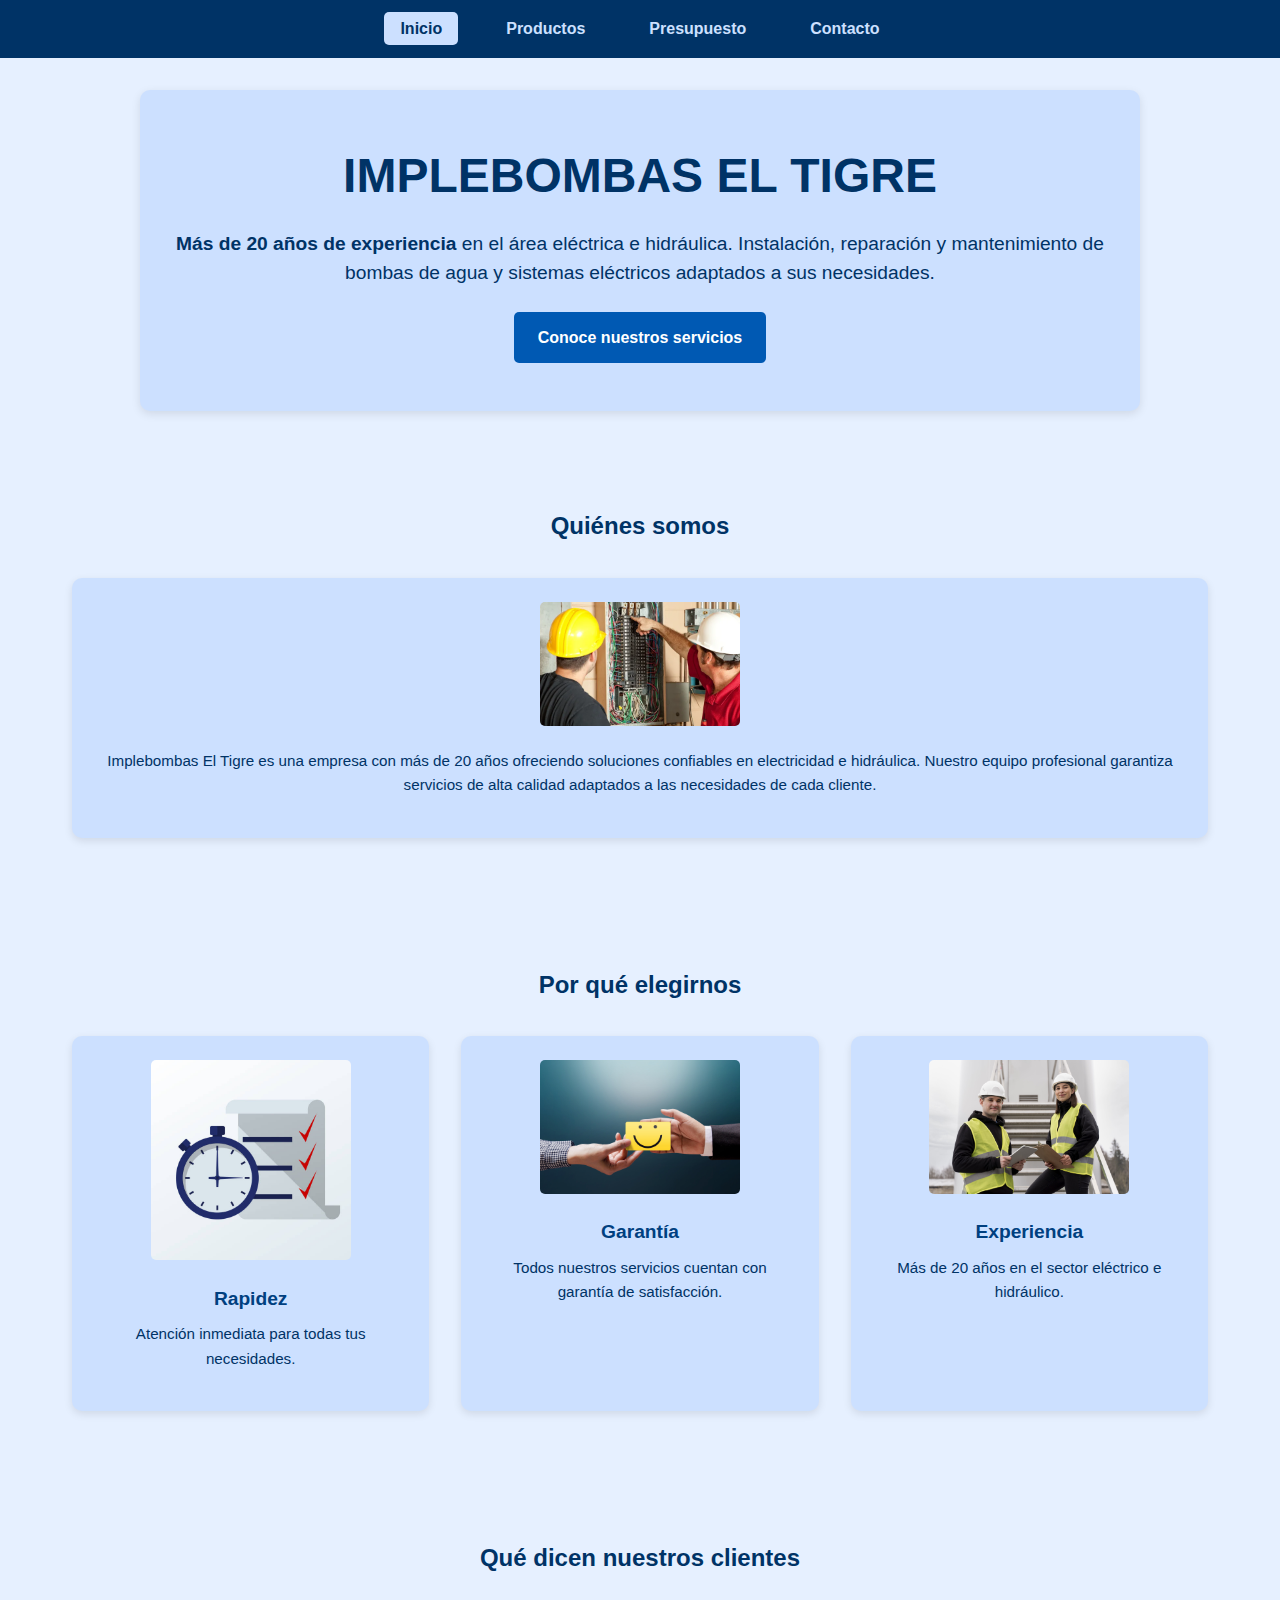
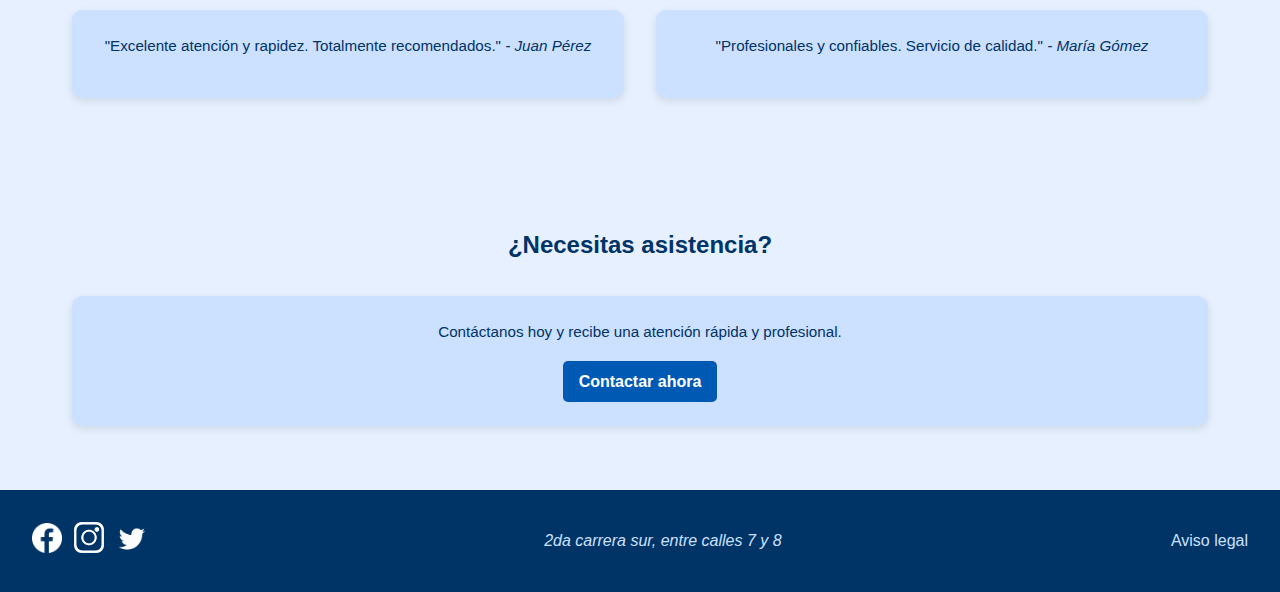
<file: index.html>
<!DOCTYPE html>
<html lang="es">
<head>
  <meta charset="UTF-8">
  <title>Redireccionando...</title>
  <!-- Redirige automáticamente a views/index.html -->
  <meta http-equiv="refresh" content="0; url=implebombas/views/index.html">
</head>
<body>
  <p>Si no eres redirigido automáticamente, haz clic <a href="views/index.html">aquí</a>.</p>
</body>
</html>
</file>
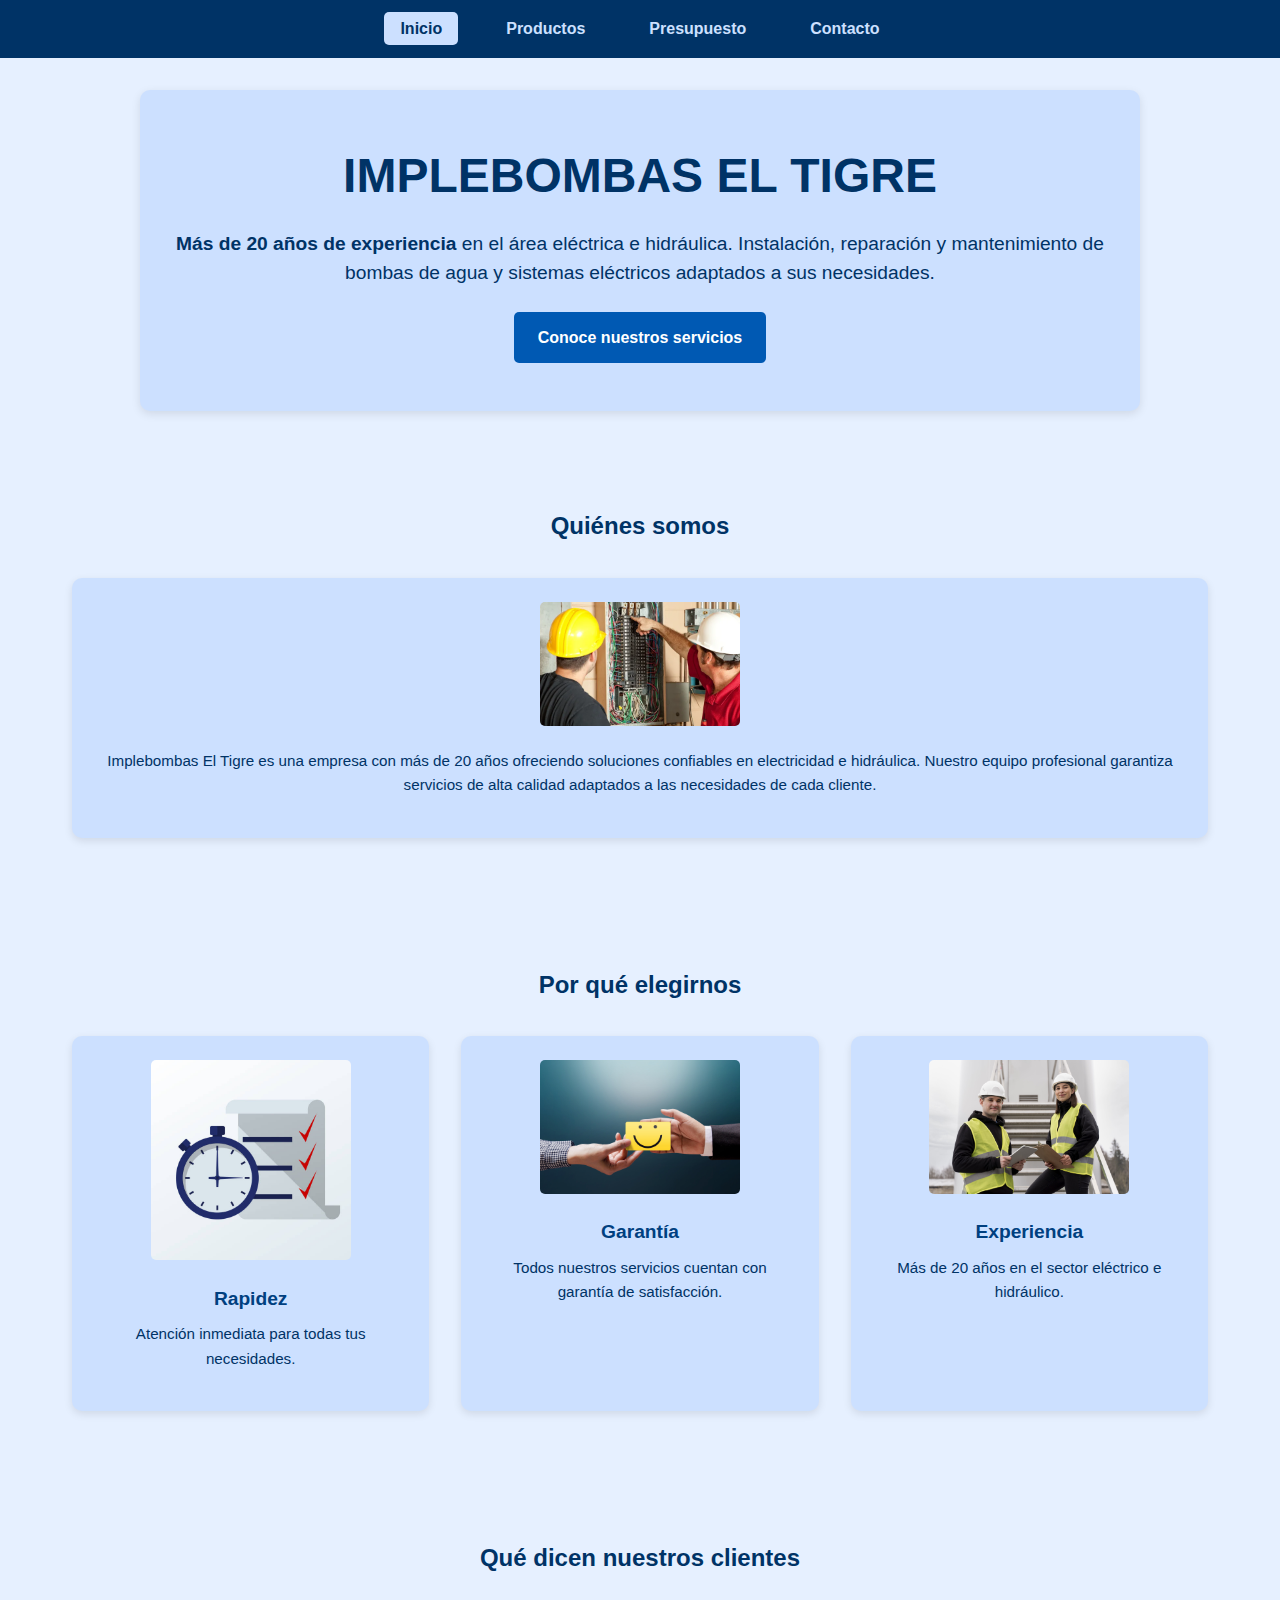
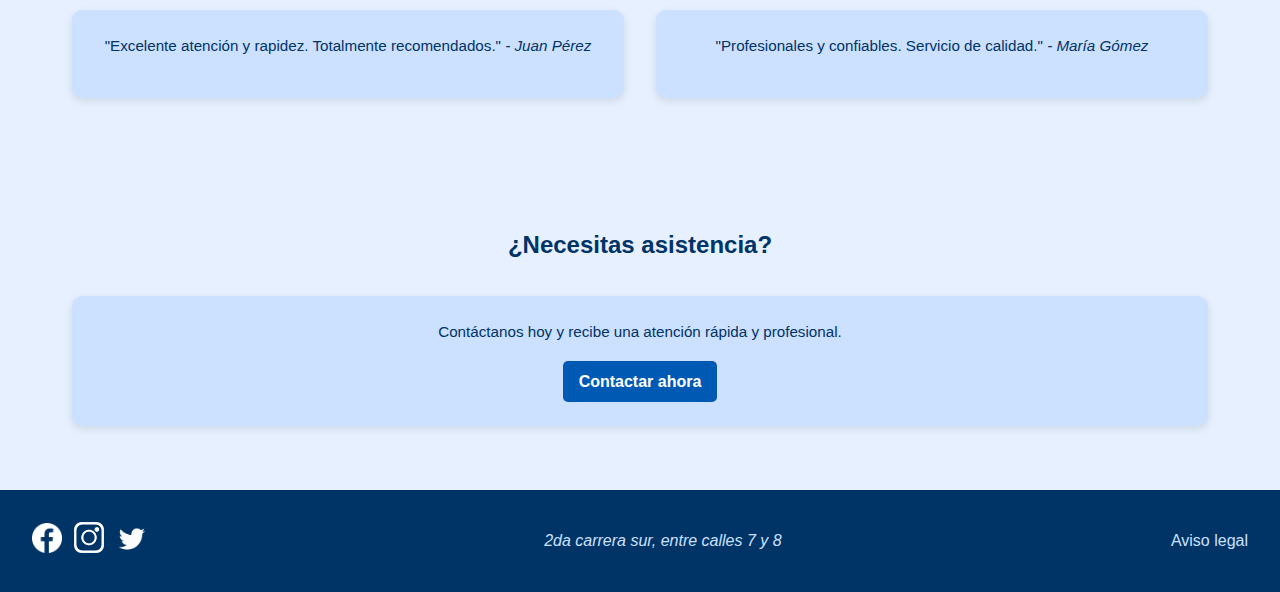
<file: implebombas/views/index.html>
<!DOCTYPE html>
<!-- Indica que el documento usa HTML5 -->
<html lang="es">
<!-- Define el idioma del contenido como español -->

<head>
  <meta charset="UTF-8">
  <!-- Permite usar caracteres especiales como tildes y ñ -->

  <meta name="viewport" content="width=device-width, initial-scale=1.0">
  <!-- Hace que la página sea responsive (adaptable a móviles) -->

  <title>INICIO</title>
  <!-- Título que aparece en la pestaña del navegador -->

  <link rel="stylesheet" href="../css/estilos.css">
  <!-- Enlace al archivo CSS externo -->
</head>

<body>
  <!-- Cuerpo principal de la página -->

  <nav aria-label="Menu principal">
    <!-- Menú de navegación principal -->

    <ul>
      <!-- Lista no ordenada del menú -->

      <li><a href="index.html" class="active">Inicio</a></li>
      <!-- Enlace a la página de inicio (activo) -->

      <li><a href="productos.html">Productos</a></li>
      <!-- Enlace a la página de productos -->

      <li><a href="presupuesto.html">Presupuesto</a></li>
      <!-- Enlace a la página de presupuesto -->

      <li><a href="contacto.html">Contacto</a></li>
      <!-- Enlace a la página de contacto -->
    </ul>
  </nav>

  <main>

    <!-- Contenido principal de la página -->

        <!-- Hero / Portada -->
        <section class="hero">
            <div class="overlay">
                <h1>IMPLEBOMBAS EL TIGRE</h1>
                <p><strong>Más de 20 años de experiencia</strong> en el área eléctrica e hidráulica. Instalación, reparación y mantenimiento de bombas de agua y sistemas eléctricos adaptados a sus necesidades.</p>
                <a href="productos.html" class="btn-hero">Conoce nuestros servicios</a>
            </div>
        </section>

        <!-- Sobre la empresa -->
  <section id="nosotros" class="seccion">
    <h2>Quiénes somos</h2>
    <div class="tarjetas-grid">
      <div class="tarjeta">
        <img src="../images/equipo.jpg" alt="Nuestro equipo">
        <p>
          Implebombas El Tigre es una empresa con más de 20 años ofreciendo soluciones confiables en electricidad e hidráulica. Nuestro equipo profesional garantiza servicios de alta calidad adaptados a las necesidades de cada cliente.
        </p>
      </div>
    </div>
  </section>

  <!-- Ventajas / Beneficios -->
  <section id="ventajas" class="seccion">
    <h2>Por qué elegirnos</h2>
    <div class="tarjetas-grid">
      <div class="tarjeta">
        <img src="../images/rapidez.jpg" alt="Rapidez">
        <h3>Rapidez</h3>
        <p>Atención inmediata para todas tus necesidades.</p>
      </div>
      <div class="tarjeta">
        <img src="../images/garantia.jpg" alt="Garantía">
        <h3>Garantía</h3>
        <p>Todos nuestros servicios cuentan con garantía de satisfacción.</p>
      </div>
      <div class="tarjeta">
        <img src="../images/experiencia.jpg" alt="Experiencia">
        <h3>Experiencia</h3>
        <p>Más de 20 años en el sector eléctrico e hidráulico.</p>
      </div>
    </div>
  </section>

  <!-- Testimonios -->
  <section id="testimonios" class="seccion">
    <h2>Qué dicen nuestros clientes</h2>
    <div class="tarjetas-grid">
      <div class="tarjeta">
        <blockquote>
          "Excelente atención y rapidez. Totalmente recomendados."
          <cite>- Juan Pérez</cite>
        </blockquote>
      </div>
      <div class="tarjeta">
        <blockquote>
          "Profesionales y confiables. Servicio de calidad."
          <cite>- María Gómez</cite>
        </blockquote>
      </div>
    </div>
  </section>

  <!-- Llamado a la acción / Contacto -->
  <section id="contacto-cta" class="seccion">
    <h2>¿Necesitas asistencia?</h2>
    <div class="tarjetas-grid">
      <div class="tarjeta">
        <p>Contáctanos hoy y recibe una atención rápida y profesional.</p>
        <a href="contacto.html" class="btn-servicio">Contactar ahora</a>
      </div>
    </div>
  </section>

  </main>

  <footer>
    <!-- Pie de página -->

    <div class="footer-contenido">
      <!-- Contenedor del contenido del footer -->

      <!-- Redes sociales -->
      <div class="redes-sociales">
        <a href="https://www.facebook.com" target="_blank">
          <img src="../images/facebook.png" alt="Facebook">
        </a>

        <a href="https://www.instagram.com" target="_blank">
          <img src="../images/instagram.png" alt="Instagram">
        </a>

        <a href="https://www.twitter.com" target="_blank">
          <img src="../images/twitter.png" alt="Twitter">
        </a>
      </div>

      <!-- Dirección física -->
      <div class="direccion">
        <address>2da carrera sur, entre calles 7 y 8</address>
      </div>

      <!-- Aviso legal -->
      <div class="aviso-legal">
        <a href="#">Aviso legal</a>
      </div>
    </div>
  </footer>

</body>
</html>
</file>
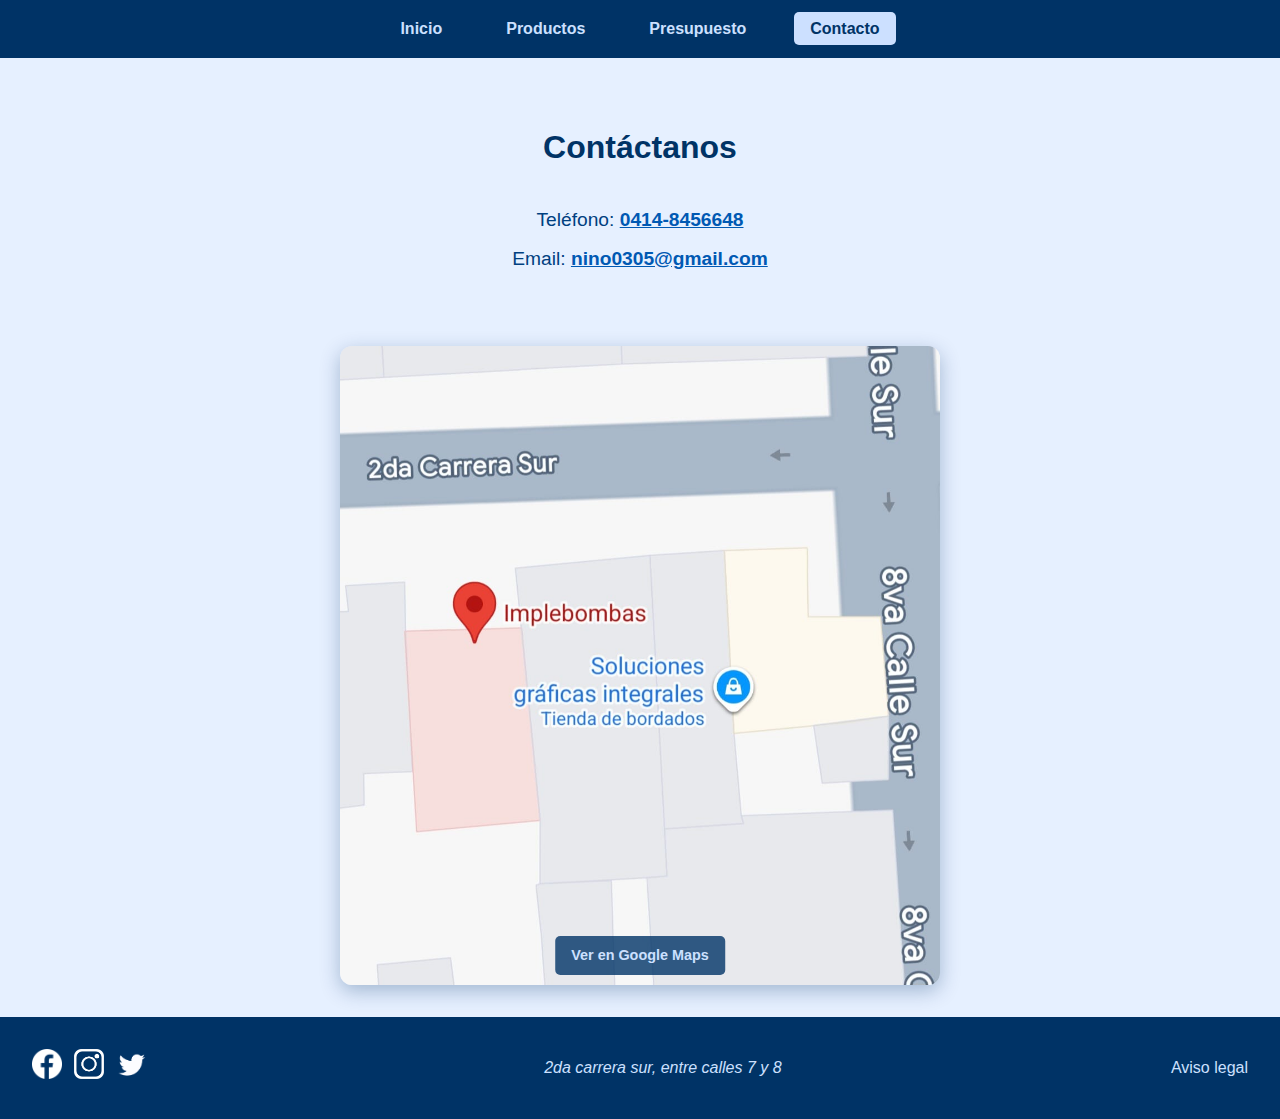
<file: implebombas/views/contacto.html>
<!DOCTYPE html>
<!-- Indica que el documento utiliza HTML5 -->
<html lang="es">
<!-- Define el idioma del contenido como español -->

<head>
  <meta charset="UTF-8">
  <!-- Permite el uso correcto de caracteres especiales (tildes, ñ, etc.) -->

  <meta name="viewport" content="width=device-width, initial-scale=1.0">
  <!-- Hace que la página sea adaptable a distintos tamaños de pantalla -->

  <title>CONTACTO</title>
  <!-- Título que se muestra en la pestaña del navegador -->

  <link rel="stylesheet" href="../css/estilos.css">
  <!-- Enlace al archivo CSS externo -->
</head>

<body>

  <nav aria-label="Menu principal">
    <!-- Menú de navegación principal del sitio -->

    <ul>
      <!-- Lista no ordenada con los enlaces del menú -->

      <li><a href="index.html">Inicio</a></li>
      <!-- Enlace a la página de inicio -->

      <li><a href="productos.html">Productos</a></li>
      <!-- Enlace a la página de productos -->

      <li><a href="presupuesto.html">Presupuesto</a></li>
      <!-- Enlace a la página de presupuesto -->

      <li><a href="contacto.html" class="active">Contacto</a></li>
      <!-- Enlace a la página actual, marcado como activo -->
    </ul>
  </nav>

  <main>
    <!-- Contenido principal de la página -->

    <section id="contacto">
      <!-- Sección dedicada a la información de contacto -->

      <header>
        <!-- Encabezado de la sección -->

        <h1>Contáctanos</h1>
        <!-- Título principal de la sección -->

        <p>
          Teléfono:
          <a href="tel:04148456648">0414-8456648</a>
        </p>
        <!-- Enlace que permite llamar directamente desde el móvil -->

        <p>
          Email:
          <a href="mailto:nino0305@gmail.com">nino0305@gmail.com</a>
        </p>
        <!-- Enlace para enviar un correo electrónico -->
      </header>

    </section>

      <div class="mapa">
        <!-- Contenedor de la ubicación del negocio -->
      <a href="https://maps.app.goo.gl/YPV2BEGQTFhQjfZt6" target="_blank">
        <!-- Enlace a Google Maps que se abre en una nueva pestaña -->

        <img src="../images/ubicacion.jpeg" alt="Ubicación de Tecnibombas El Tigre">
        <!-- Imagen de la ubicación del negocio -->

      </a>
    </div>

  </main>

  <footer>
    <!-- Pie de página -->

    <div class="footer-contenido">
      <!-- Contenedor principal del contenido del footer -->

      <!-- Redes sociales -->
      <div class="redes-sociales">
        <a href="https://www.facebook.com" target="_blank">
          <img src="../images/facebook.png" alt="Facebook">
        </a>

        <a href="https://www.instagram.com" target="_blank">
          <img src="../images/instagram.png" alt="Instagram">
        </a>

        <a href="https://www.twitter.com" target="_blank">
          <img src="../images/twitter.png" alt="Twitter">
        </a>
      </div>

      <!-- Dirección física del negocio -->
      <div class="direccion">
        <address>2da carrera sur, entre calles 7 y 8</address>
      </div>

      <!-- Aviso legal -->
      <div class="aviso-legal">
        <a href="#">Aviso legal</a>
      </div>

    </div>
  </footer>

</body>
</html>
</file>
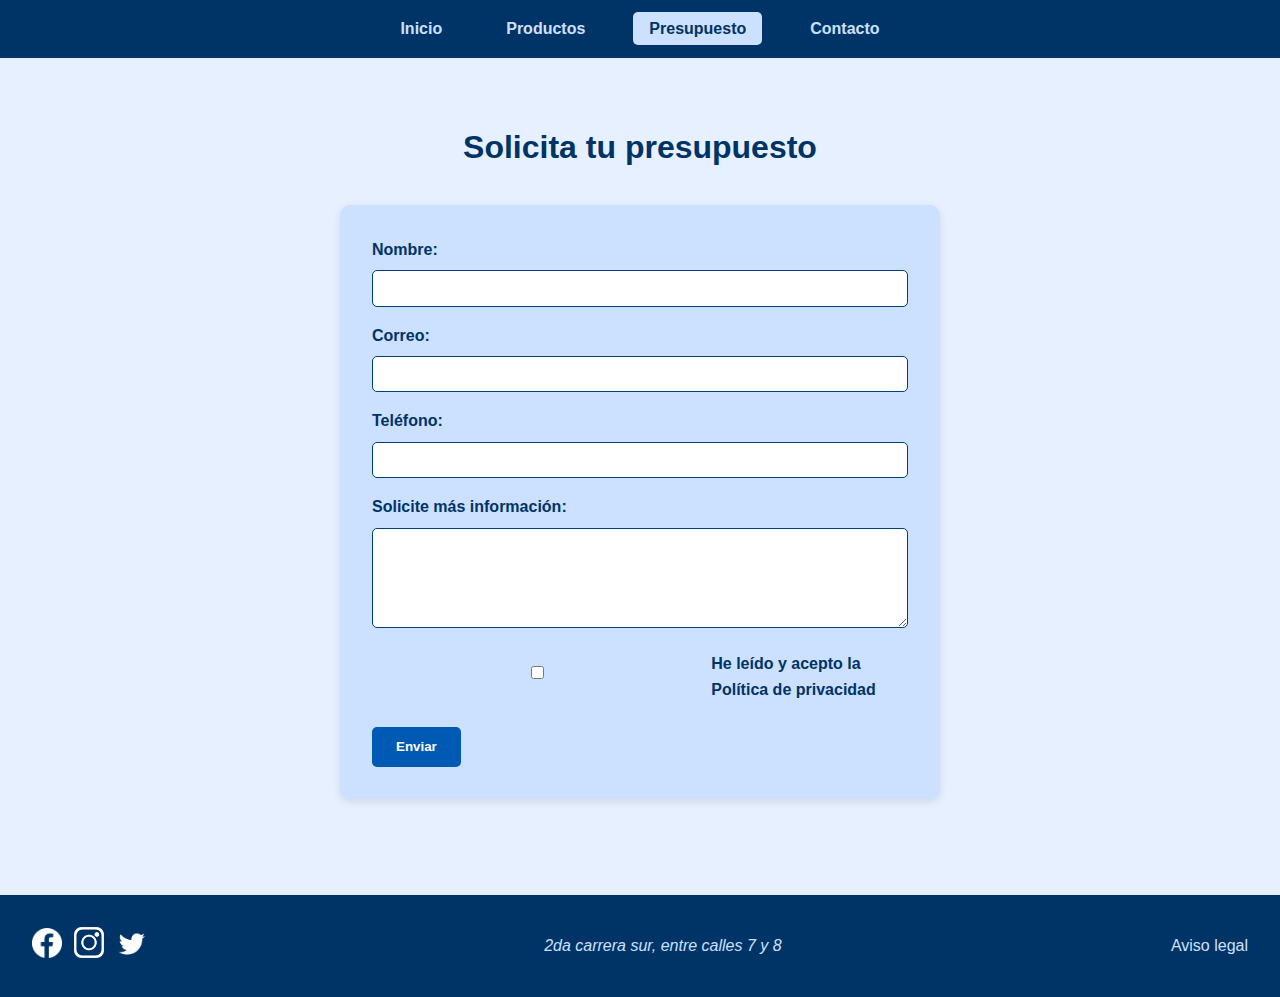
<file: implebombas/views/presupuesto.html>
<!DOCTYPE html>
<!-- Documento HTML5 -->
<html lang="es">
<!-- Idioma del documento: español -->

<head>
  <meta charset="UTF-8">
  <!-- Permite el uso correcto de caracteres especiales como tildes y ñ -->

  <meta name="viewport" content="width=device-width, initial-scale=1.0">
  <!-- Hace que la página sea responsive (adaptable a móviles y tablets) -->

  <title>PRESUPUESTO</title>
  <!-- Título que aparece en la pestaña del navegador -->

  <link rel="stylesheet" href="../css/estilos.css">
  <!-- Enlace al archivo CSS externo -->
</head>

<body>

  <nav aria-label="Menu principal">
    <!-- Menú de navegación principal -->

    <ul>
      <!-- Lista no ordenada con enlaces del menú -->

      <li><a href="index.html">Inicio</a></li>
      <!-- Enlace a la página de inicio -->

      <li><a href="productos.html">Productos</a></li>
      <!-- Enlace a la página de productos -->

      <li><a href="presupuesto.html" class="active">Presupuesto</a></li>
      <!-- Enlace a la página actual (activo) -->

      <li><a href="contacto.html">Contacto</a></li>
      <!-- Enlace a la página de contacto -->
    </ul>
  </nav>

  <main>
    <!-- Contenido principal de la página -->

    <section id="contacto">
      <!-- Sección dedicada a la solicitud de presupuesto -->

      <header>
        <!-- Encabezado de la sección -->
        <h1>Solicita tu presupuesto</h1>
        <!-- Título principal -->
      </header>

      <form>
        <!-- Formulario para solicitar información -->

        <label for="nombre">Nombre:</label>
        <input type="text" id="nombre" name="nombre" required>
        <!-- Campo de texto para el nombre, obligatorio -->

        <label for="email">Correo:</label>
        <input type="email" id="email" name="email" required>
        <!-- Campo de correo electrónico, obligatorio -->

        <label for="telefono">Teléfono:</label>
        <input type="tel" id="telefono" name="telefono" required>
        <!-- Campo de teléfono, obligatorio -->

        <label for="mensaje">Solicite más información:</label>
        <textarea id="mensaje" name="mensaje" required></textarea>
        <!-- Área de texto para el mensaje, obligatorio -->

        <div class="checkbox-privacidad">
          <!-- Casilla para aceptar la política de privacidad -->

          <input type="checkbox" id="privacidad" name="privacidad" required>
          <label for="privacidad">
            He leído y acepto la <a href="#" target="_blank">Política de privacidad</a>
          </label>
          <!-- El enlace abre la política de privacidad en una nueva pestaña -->
        </div>

        <button type="submit">Enviar</button>
        <!-- Botón para enviar el formulario -->
      </form>
    </section>

  </main>

  <footer>
    <!-- Pie de página -->

    <div class="footer-contenido">
      <!-- Contenedor principal del footer -->

      <!-- Redes sociales -->
      <div class="redes-sociales">
        <a href="https://www.facebook.com" target="_blank">
          <img src="../images/facebook.png" alt="Facebook">
        </a>

        <a href="https://www.instagram.com" target="_blank">
          <img src="../images/instagram.png" alt="Instagram">
        </a>

        <a href="https://www.twitter.com" target="_blank">
          <img src="../images/twitter.png" alt="Twitter">
        </a>
      </div>

      <!-- Dirección física -->
      <div class="direccion">
        <address>2da carrera sur, entre calles 7 y 8</address>
      </div>

      <!-- Aviso legal -->
      <div class="aviso-legal">
        <a href="#">Aviso legal</a>
      </div>

    </div>
  </footer>

</body>
</html>
</file>
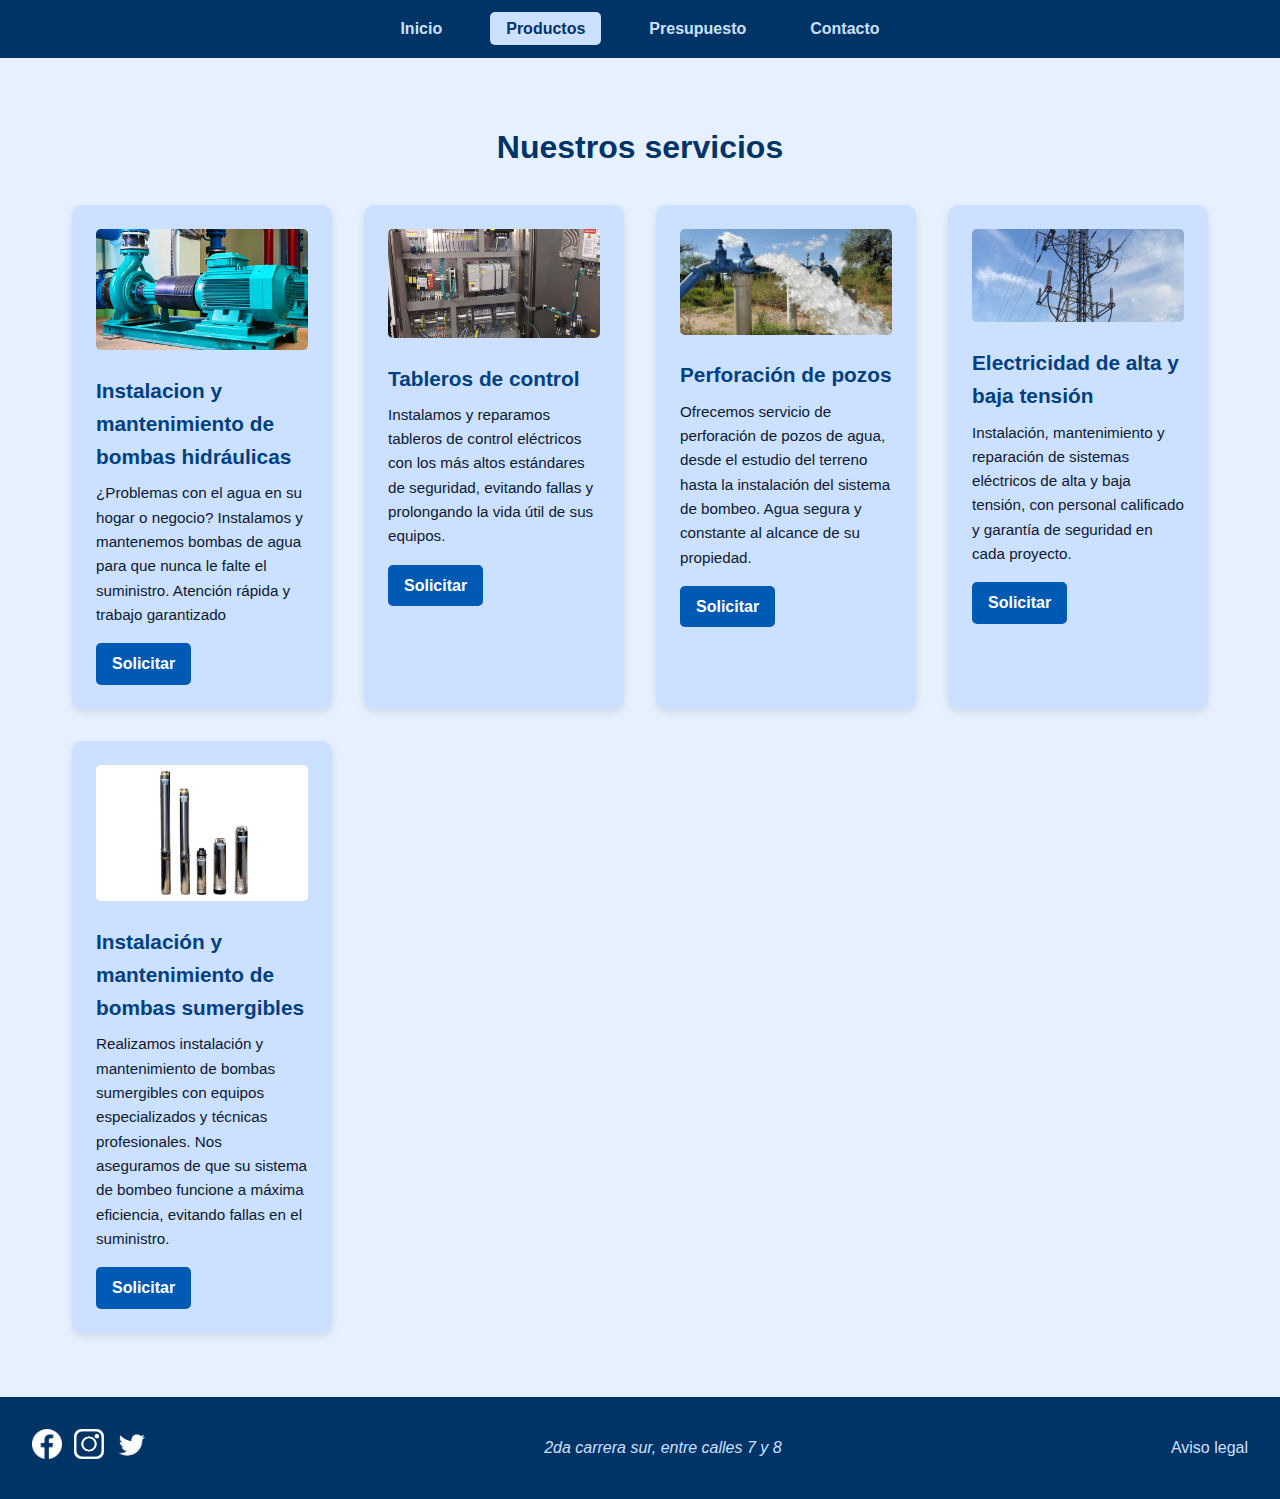
<file: implebombas/views/productos.html>
<!DOCTYPE html>
<!-- Documento HTML5 -->
<html lang="es">
<!-- Idioma del contenido: español -->

<head>
  <meta charset="UTF-8">
  <!-- Permite usar caracteres especiales como tildes y ñ -->

  <meta name="viewport" content="width=device-width, initial-scale=1.0">
  <!-- Hace que la página sea adaptable a distintos dispositivos -->

  <title>SERVICIOS</title>
  <!-- Título que aparece en la pestaña del navegador -->

  <link rel="stylesheet" href="../css/estilos.css">
  <!-- Enlace al archivo CSS externo -->
</head>

<body>

  <nav aria-label="Menu principal">
    <!-- Menú de navegación principal -->

    <ul>
      <!-- Lista de enlaces del menú -->

      <li><a href="index.html">Inicio</a></li>
      <!-- Enlace a la página de inicio -->

      <li><a href="productos.html" class="active">Productos</a></li>
      <!-- Enlace a la página actual (activo) -->

      <li><a href="presupuesto.html">Presupuesto</a></li>
      <!-- Enlace a la página de presupuesto -->

      <li><a href="contacto.html">Contacto</a></li>
      <!-- Enlace a la página de contacto -->
    </ul>
  </nav>

  <main>
    <!-- Contenido principal de la página -->

    <section class="productos">
      <!-- Sección que muestra los servicios/productos -->

      <h1>Nuestros servicios</h1>
      <!-- Título principal de la sección -->

      <div class="articulos-grid">
        <!-- Contenedor de los artículos en formato de cuadrícula -->

        <article>
          <!-- Primer servicio -->
          <img src="../images/bombas.jpg" alt="Bombas">
          <h2>Instalacion y mantenimiento de bombas hidráulicas</h2>
          <p>¿Problemas con el agua en su hogar o negocio? Instalamos y mantenemos bombas de agua para que nunca le falte el suministro. Atención rápida y trabajo garantizado</p>
          <a href="presupuesto.html" class="btn-servicio">Solicitar</a>
        </article>

        <article>
          <!-- Segundo servicio -->
          <img src="../images/tableros.png" alt="Tableros">
          <h2>Tableros de control</h2>
          <p>Instalamos y reparamos tableros de control eléctricos con los más altos estándares de seguridad, evitando fallas y prolongando la vida útil de sus equipos.</p>
          <a href="presupuesto.html" class="btn-servicio">Solicitar</a>
        </article>

        <article>
          <!-- Tercer servicio -->
          <img src="../images/pozos.jpg" alt="Pozos">
          <h2>Perforación de pozos</h2>
          <p>Ofrecemos servicio de perforación de pozos de agua, desde el estudio del terreno hasta la instalación del sistema de bombeo. Agua segura y constante al alcance de su propiedad.</p>
          <a href="presupuesto.html" class="btn-servicio">Solicitar</a>
        </article>

        <article>
          <!-- Cuarto servicio -->
          <img src="../images/electricidad.jpg" alt="Electricidad">
          <h2>Electricidad de alta y baja tensión</h2>
          <p>Instalación, mantenimiento y reparación de sistemas eléctricos de alta y baja tensión, con personal calificado y garantía de seguridad en cada proyecto.</p>
          <a href="presupuesto.html" class="btn-servicio">Solicitar</a>
        </article>

        <article>
          <!-- Quinto servicio -->
          <img src="../images/sumergible.jpg" alt="Sumergible">
          <h2>Instalación y mantenimiento de bombas sumergibles</h2>
          <p>Realizamos instalación y mantenimiento de bombas sumergibles con equipos especializados y técnicas profesionales. Nos aseguramos de que su sistema de bombeo funcione a máxima eficiencia, evitando fallas en el suministro.</p>
          <a href="presupuesto.html" class="btn-servicio">Solicitar</a>
        </article>

      </div>
    </section>

  </main>

  <footer>
    <!-- Pie de página -->

    <div class="footer-contenido">
      <!-- Contenedor principal del footer -->

      <!-- Redes sociales -->
      <div class="redes-sociales">
        <a href="https://www.facebook.com" target="_blank">
          <img src="../images/facebook.png" alt="Facebook">
        </a>

        <a href="https://www.instagram.com" target="_blank">
          <img src="../images/instagram.png" alt="Instagram">
        </a>

        <a href="https://www.twitter.com" target="_blank">
          <img src="../images/twitter.png" alt="Twitter">
        </a>
      </div>

      <!-- Dirección física -->
      <div class="direccion">
        <address>2da carrera sur, entre calles 7 y 8</address>
      </div>

      <!-- Aviso legal -->
      <div class="aviso-legal">
        <a href="#">Aviso legal</a>
      </div>

    </div>
  </footer>

</body>
</html>
</file>
<file: implebombas/css/estilos.css>
/* ============================= */
/*       RESET / ESTILOS BASE     */
/* ============================= */

/* Aplica a todos los elementos */
* {
  margin: 0;                 /* Elimina margen por defecto de todos los elementos */
  padding: 0;                /* Elimina padding por defecto */
  box-sizing: border-box;    /* Incluye padding y border dentro del ancho y alto de los elementos */
}

/* Asegura que html y body ocupen todo el alto de la pantalla */
html, body {
  height: 100%;              /* Altura completa del viewport */
}

/* Estilo base para todo el body */
body {
  display: flex;             /* Convierte body en contenedor flex */
  flex-direction: column;    /* Organiza elementos en columna */
  font-family: 'Arial', sans-serif; /* Fuente principal */
  line-height: 1.6;          /* Espaciado entre líneas */
  background-color: #e6f0ff; /* Color de fondo azul muy claro */
  color: #0d1a33;            /* Color de texto azul oscuro */
}

/* Estilos globales para enlaces */
a {
  text-decoration: none;     /* Quita subrayado de enlaces */
  color: inherit;            /* Hereda color del elemento padre */
}

/* Quita viñetas de listas */
ul {
  list-style: none;          /* Elimina puntos de listas no ordenadas */
}

/* ============================= */
/*        NAVEGACIÓN             */
/* ============================= */

/* Contenedor principal del nav */
nav {
  background-color: #003366; /* Fondo azul oscuro */
  padding: 1rem 2rem;        /* Espaciado interno superior/inferior 1rem y lateral 2rem */
}

/* Lista de enlaces en el nav */
nav ul {
  display: flex;             /* Flexbox horizontal */
  gap: 2rem;                 /* Espacio entre enlaces */
  justify-content: center;   /* Centra horizontalmente los enlaces */
}

/* Estilo para los enlaces dentro de nav */
nav ul li a {
  color: #cce0ff;            /* Color azul claro */
  font-weight: bold;          /* Texto en negrita */
  padding: 0.5rem 1rem;      /* Espaciado interno */
  border-radius: 5px;        /* Bordes redondeados */
  transition: background 0.3s, color 0.3s; /* Suaviza cambio de color y fondo al hover */
}

/* Efecto hover y página activa */
nav ul li a:hover,
nav ul li a.active {
  background-color: #cce0ff; /* Fondo azul claro */
  color: #003366;             /* Texto azul oscuro */
}

/* ============================= */
/*          HERO / HEADER        */
/* ============================= */

.hero {
  position: relative;          /* Posicionamiento relativo para elementos internos */
  display: flex;               /* Flexbox */
  flex-direction: column;      /* Organiza hijos en columna */
  align-items: center;         /* Centra horizontalmente */
  justify-content: center;     /* Centra verticalmente */
  text-align: center;          /* Texto centrado */
  background-color: #cce0ff;  /* Fondo azul claro */
  color: #003366;              /* Texto azul oscuro */
  padding: 3rem 2rem;          /* Espaciado interno */
  margin: 2rem auto;           /* Margen superior/inferior 2rem, centrado horizontal */
  border-radius: 10px;         /* Bordes redondeados */
  box-shadow: 0 3px 10px rgba(0,0,0,0.1); /* Sombra suave */
  max-width: 1000px;           /* Ancho máximo */
}

.hero .overlay {
  display: flex;               /* Flexbox para overlay */
  flex-direction: column;      /* Hijo en columna */
  align-items: center;         /* Centra horizontal */
}

.hero h1 {
  font-size: 3rem;             /* Tamaño del título */
  margin-bottom: 1rem;         /* Espacio debajo del título */
}

.hero p {
  font-size: 1.2rem;           /* Tamaño del párrafo */
  margin-bottom: 1.5rem;       /* Espacio debajo del párrafo */
  line-height: 1.5;            /* Altura de línea */
}

/* Botón principal del hero */
.hero .btn-hero {
  background-color: #0059b3;   /* Fondo azul medio */
  color: #fff;                 /* Texto blanco */
  padding: 0.8rem 1.5rem;      /* Espaciado interno */
  border-radius: 5px;           /* Bordes redondeados */
  font-weight: bold;            /* Negrita */
  transition: background 0.3s, transform 0.3s; /* Suaviza hover */
}

.hero .btn-hero:hover {
  background-color: #003366;   /* Fondo azul oscuro al hover */
  transform: translateY(-3px); /* Pequeño movimiento hacia arriba */
}

/* Responsive hero */
@media (max-width: 768px) {
  .hero {
    padding: 2rem 1rem;         /* Reduce padding en móviles */
  }

  .hero h1 {
    font-size: 2rem;            /* Reduce tamaño del título */
  }

  .hero p {
    font-size: 1rem;            /* Reduce tamaño del párrafo */
  }
}

/* ============================= */
/*           SECCIONES           */
/* ============================= */

/* Grid general para tarjetas */
.tarjetas-grid {
  display: grid;                /* Display grid */
  grid-template-columns: repeat(auto-fit, minmax(250px, 1fr)); /* Columnas adaptables */
  gap: 2rem;                    /* Espacio entre tarjetas */
  margin-top: 2rem;             /* Margen superior */
}

/* Cada tarjeta individual */
.tarjeta {
  background-color: #cce0ff;    /* Fondo azul claro */
  padding: 1.5rem;              /* Espaciado interno */
  border-radius: 10px;          /* Bordes redondeados */
  box-shadow: 0 3px 8px rgba(0,0,0,0.1); /* Sombra */
  transition: transform 0.3s, box-shadow 0.3s; /* Animación hover */
  text-align: center;           /* Texto centrado */
}

/* Hover en tarjeta */
.tarjeta:hover {
  transform: translateY(-5px);  /* Mueve tarjeta hacia arriba */
  box-shadow: 0 6px 15px rgba(0,0,0,0.15); /* Sombra más intensa */
}

/* Imagen dentro de tarjeta */
.tarjeta img {
  width: 100%;                  /* Ancho completo */
  max-width: 200px;             /* Limita ancho */
  border-radius: 5px;           /* Bordes redondeados */
  margin-bottom: 1rem;          /* Espacio debajo de la imagen */
}

/* Título dentro de tarjeta */
.tarjeta h3 {
  font-size: 1.2rem;            /* Tamaño del título */
  margin-bottom: 0.5rem;        /* Espacio debajo del título */
  color: #004080;               /* Color azul medio */
}

/* Texto dentro de tarjeta */
.tarjeta p,
.tarjeta blockquote {
  font-size: 0.95rem;           /* Tamaño de texto */
  margin-bottom: 1rem;          /* Espacio debajo */
  color: #003366;               /* Azul oscuro */
}

/* Sección principal */
.seccion h2 {
  text-align: center;           /* Título centrado */
  color: #003366;               /* Color azul oscuro */
  margin-bottom: 1.5rem;        /* Espacio debajo */
}

/* Contenedor principal de contenido */
main {
  flex: 1;                      /* Ocupa el espacio disponible para empujar footer */
}

/* Secciones generales */
section {
  padding: 4rem 2rem;           /* Espaciado interno */
  max-width: 1200px;            /* Ancho máximo */
  margin: 0 auto;               /* Centrado horizontal */
}

section h1 {
  text-align: center;           /* Centrado del título */
  color: #003366;               /* Azul oscuro */
  margin-bottom: 2rem;          /* Margen inferior */
}

/* Grid para artículos */
.articulos-grid {
  display: grid; 
  grid-template-columns: repeat(auto-fit, minmax(250px, 1fr)); /* Columnas adaptables */
  gap: 2rem; 
}

/* Artículo individual */
.articulos-grid article {
  background-color: #cce0ff;    /* Fondo azul claro */
  padding: 1.5rem;
  border-radius: 10px;
  box-shadow: 0 3px 8px rgba(0,0,0,0.1);
  transition: transform 0.3s, box-shadow 0.3s; /* Animación hover */
}

/* Hover en artículo */
.articulos-grid article:hover {
  transform: translateY(-5px);
  box-shadow: 0 6px 15px rgba(0,0,0,0.15);
}

/* Imagen dentro del artículo */
.articulos-grid img {
  width: 100%;
  border-radius: 5px;
  margin-bottom: 1rem;
}

/* Título de artículo */
.articulos-grid h2 {
  font-size: 1.3rem;
  margin-bottom: 0.5rem;
  color: #004080;
}

/* Texto del artículo */
.articulos-grid p {
  font-size: 0.95rem;
  margin-bottom: 1rem;
}

/* Botón de servicio */
.btn-servicio {
  display: inline-block;
  background-color: #0059b3;
  color: #fff;
  padding: 0.5rem 1rem;
  border-radius: 5px;
  font-weight: bold;
  transition: background 0.3s;
}

.btn-servicio:hover {
  background-color: #003366;
}

/* ============================= */
/*            FORMULARIO          */
/* ============================= */

form {
  background-color: #cce0ff;
  padding: 2rem;
  border-radius: 10px;
  max-width: 600px;
  margin: 2rem auto;
  box-shadow: 0 3px 8px rgba(0,0,0,0.1);
}

form label {
  display: block;
  margin-bottom: 0.5rem;
  font-weight: bold;
  color: #003366;
}

form input,
form textarea {
  width: 100%;
  padding: 0.6rem;
  margin-bottom: 1rem;
  border: 1px solid #004080;
  border-radius: 5px;
}

form textarea {
  resize: vertical;
  min-height: 100px;
}

form button {
  background-color: #0059b3;
  color: #fff;
  border: none;
  padding: 0.8rem 1.5rem;
  border-radius: 5px;
  font-weight: bold;
  cursor: pointer;
  transition: background 0.3s;
}

form button:hover {
  background-color: #003366;
}

.checkbox-privacidad {
  display: flex;
  align-items: center;
  margin-bottom: 1rem;
}

.checkbox-privacidad input {
  margin-right: 0.5rem;
}

/* ============================= */
/*     INFORMACIÓN DE CONTACTO    */
/* ============================= */

#contacto header {
  text-align: center;
  margin-bottom: 0.5rem;
}

#contacto header p {
  font-size: 1.2rem;
  font-weight: 500;
  color: #004080;
  margin: 0.5rem 0;
}

#contacto header a {
  color: #0059b3;
  font-weight: bold;
  text-decoration: underline;
  transition: color 0.3s;
}

#contacto header a:hover {
  color: #003366;
}

/* ============================= */
/*         MAPA CONTACTO         */
/* ============================= */

.mapa {
  display: flex;
  justify-content: center;
  margin: 0 0 2rem 0;
  position: relative;
}

.mapa a {
  display: inline-block;
  max-width: 100%;
  border-radius: 12px;
  overflow: hidden;
  box-shadow: 0 6px 20px rgba(0,51,102,0.3);
  transition: transform 0.3s, box-shadow 0.3s;
}

.mapa a:hover {
  transform: scale(1.03);
  box-shadow: 0 10px 25px rgba(0,51,102,0.4);
}

.mapa img {
  width: 100%;
  max-width: 600px;
  height: auto;
  display: block;
}

.mapa a::after {
  content: "Ver en Google Maps";
  position: absolute;
  bottom: 10px;
  left: 50%;
  transform: translateX(-50%);
  background-color: rgba(0, 51, 102, 0.8);
  color: #cce0ff;
  padding: 0.5rem 1rem;
  border-radius: 5px;
  font-size: 0.9rem;
  font-weight: bold;
  text-align: center;
  transition: background 0.3s, transform 0.3s;
  pointer-events: none;
}

.mapa a:hover::after {
  background-color: #0059b3;
  transform: translateX(-50%) translateY(-3px);
}

/* ============================= */
/*             FOOTER             */
/* ============================= */

footer {
  background-color: #003366;
  color: #cce0ff;
  padding: 2rem;
  font-size: 1rem;
}

footer .footer-contenido {
  display: flex;
  flex-wrap: wrap;
  justify-content: space-between;
  align-items: center;
  gap: 1rem;
}

footer .redes-sociales a img {
  width: 30px;
  margin-right: 0.5rem;
  transition: transform 0.3s;
}

footer .redes-sociales a img:hover {
  transform: scale(1.2);
}

footer .direccion,
footer .aviso-legal {
  font-size: 1rem;
}

/* ============================= */
/*          RESPONSIVE            */
/* ============================= */

@media (max-width: 768px) {

  nav ul {
    flex-direction: column;  /* Menú vertical en móvil */
    gap: 1rem;
  }

  .articulos-grid {
    grid-template-columns: 1fr; /* Columnas de artículos en 1 fila */
  }

  footer .footer-contenido {
    flex-direction: column;  /* Footer centrado y en columna */
    text-align: center;
  }
}
</file>
